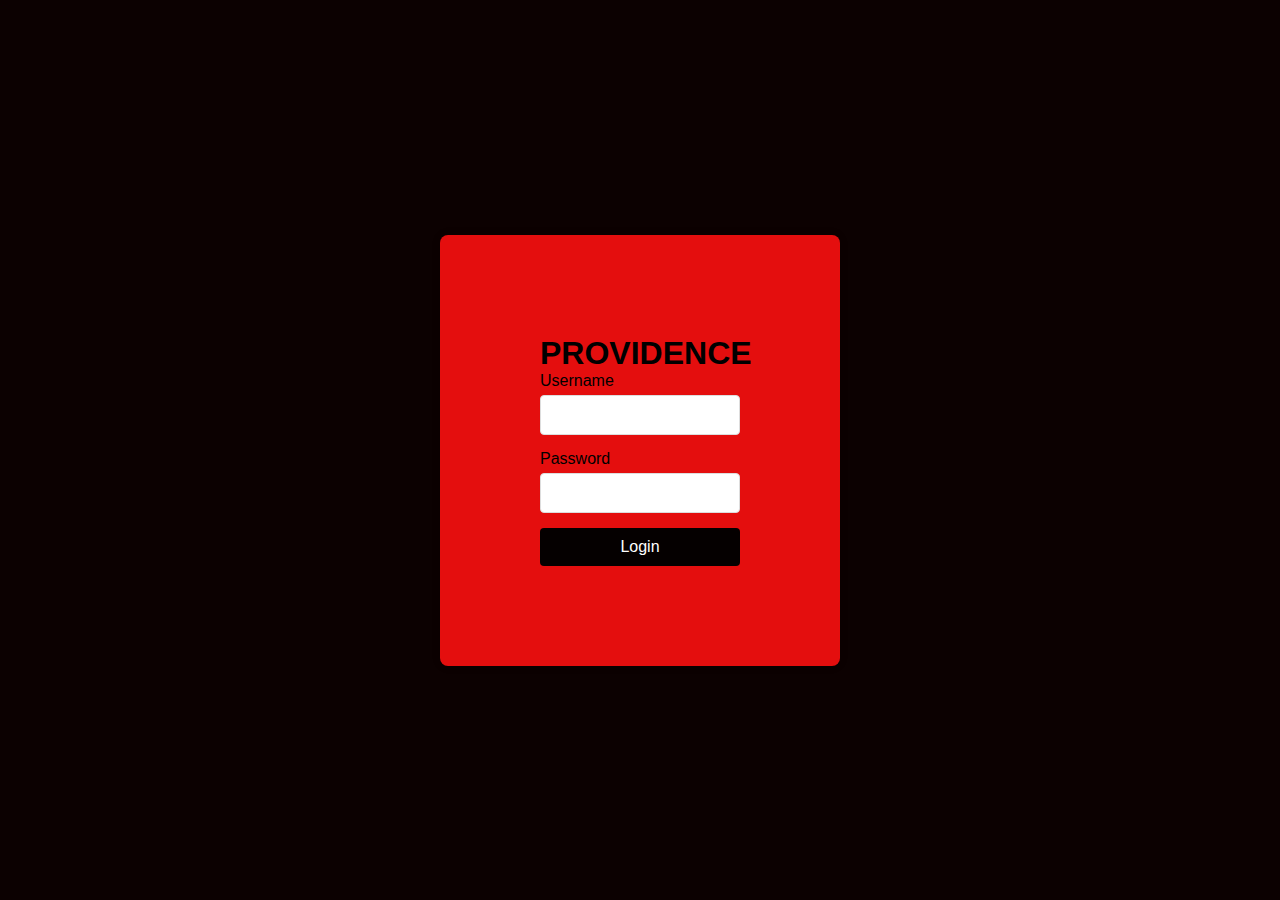
<file: index.html>
<!DOCTYPE html>
<html lang="en">
<head>
  <meta charset="UTF-8">
  <meta name="viewport" content="width=device-width, initial-scale=1.0">
  <title>User Login</title>
  <link rel="stylesheet" href="styles.css">
</head>
<body>
  <div class="login-container">
    <h1>PROVIDENCE</h1>
    <form id="loginForm">
      <div class="input-group">
        <label for="username">Username</label>
        <input type="text" id="username" name="username" required>
      </div>
      <div class="input-group">
        <label for="password">Password</label>
        <input type="password" id="password" name="password" required>
      </div>
      <button type="submit">Login</button>
      <p id="errorMessage" class="error-message"></p>
    </form>
  </div>
  <script src="script.js"></script>
</body>
</html>
</file>
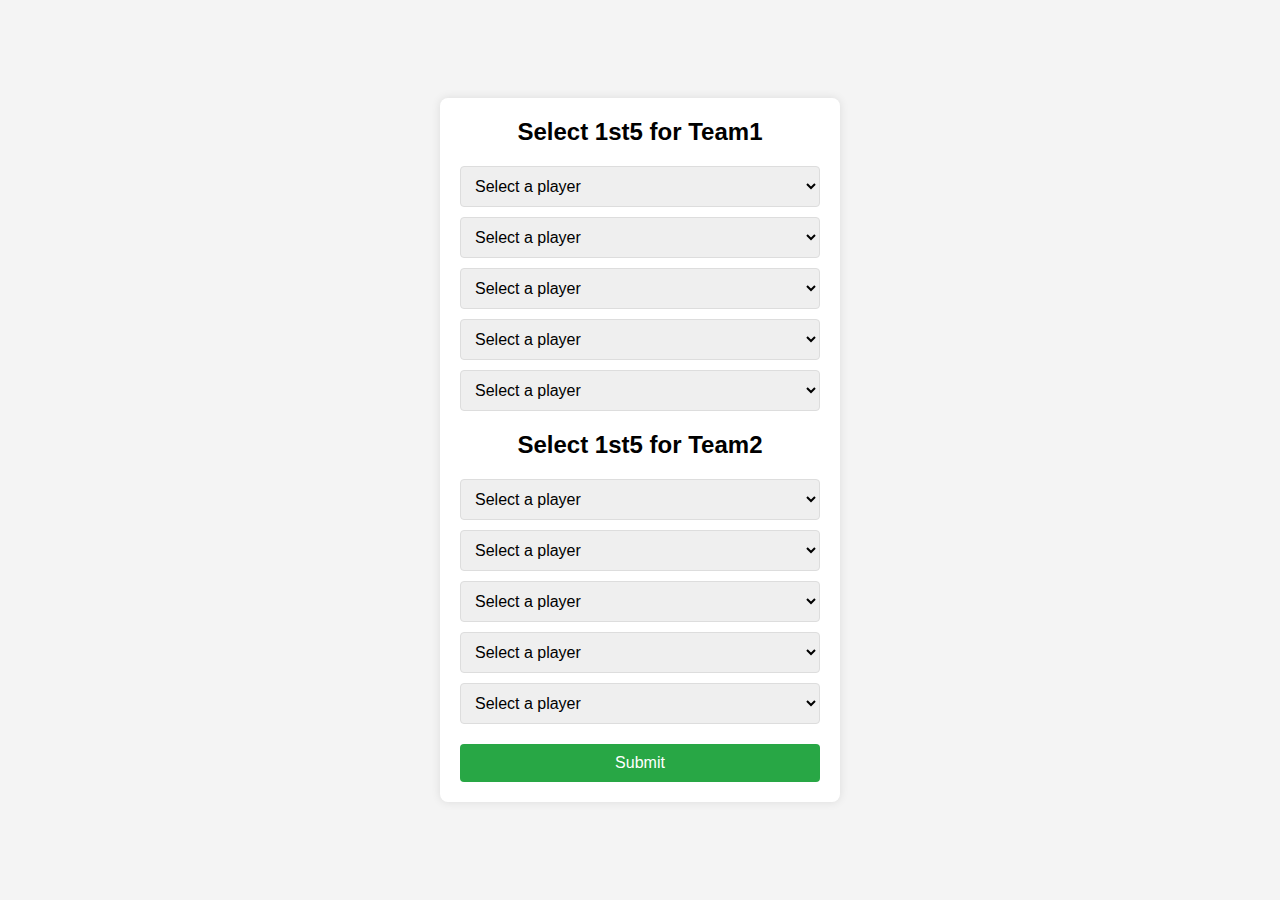
<file: 1st5.html>
<!DOCTYPE html>
<html lang="en">
<head>
    <meta charset="UTF-8">
    <meta name="viewport" content="width=device-width, initial-scale=1.0">
    <title>Select Players</title>
    <link rel="stylesheet" href="1st5.css">
</head>
<body>
    <div class="container">
        <h2>Select 1st5 for Team1</h2>
        <div class="dropdown-group" id="team1Dropdowns">
            <!-- Dropdowns for Team 1 -->
            <div class="input-group">
                <select id="team1Player1"></select>
            </div>
            <div class="input-group">
                <select id="team1Player2"></select>
            </div>
            <div class="input-group">
                <select id="team1Player3"></select>
            </div>
            <div class="input-group">
                <select id="team1Player4"></select>
            </div>
            <div class="input-group">
                <select id="team1Player5"></select>
            </div>
        </div>

        <h2>Select 1st5 for Team2</h2>
        <div class="dropdown-group" id="team2Dropdowns">
            <!-- Dropdowns for Team 2 -->
            <div class="input-group">
                <select id="team2Player1"></select>
            </div>
            <div class="input-group">
                <select id="team2Player2"></select>
            </div>
            <div class="input-group">
                <select id="team2Player3"></select>
            </div>
            <div class="input-group">
                <select id="team2Player4"></select>
            </div>
            <div class="input-group">
                <select id="team2Player5"></select>
            </div>
        </div>

        <button id="submitButton">Submit</button>
    </div>

    <script src="1st5.js"></script>
</body>
</html>
</file>
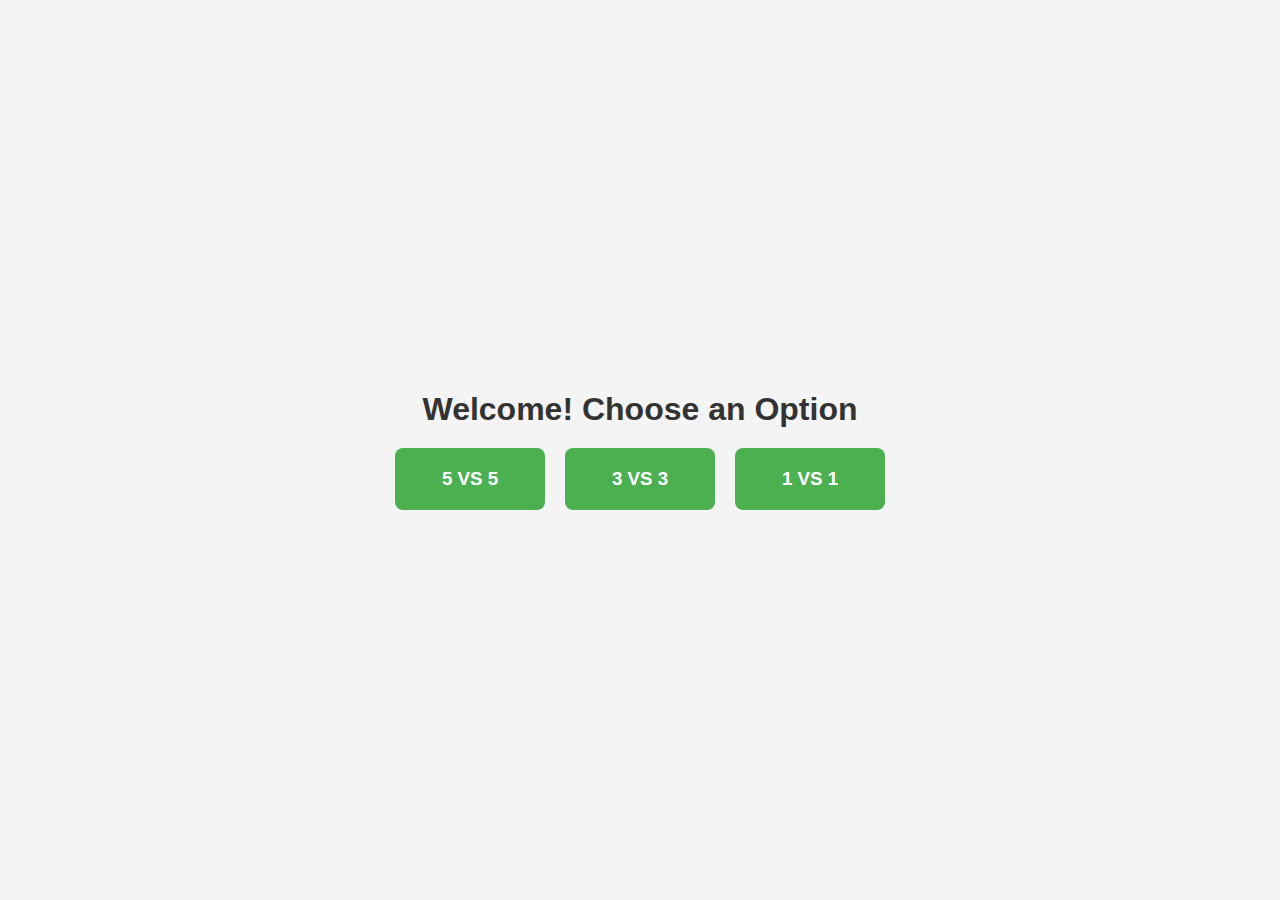
<file: bboption.html>
<!DOCTYPE html>
<html lang="en">
<head>
    <meta charset="UTF-8">
    <meta name="viewport" content="width=device-width, initial-scale=1.0">
    <title>Choose an Option</title>
    <link rel="stylesheet" href="bboption.css">
</head>
<body>
    <div class="container">
        <h1>Welcome! Choose an Option</h1>
        <div class="options">
            <div class="option" id="option1">
                <h3>5 VS 5</h3>
    
            </div>
            <div class="option" id="option2">
                <h3>3 VS 3</h3>

            </div>
            <div class="option" id="option3">
                <h3>1 VS 1</h3>


            </div>
        </div>
    </div>

    <script src="bboption.js"></script>
</body>
</html>
</file>
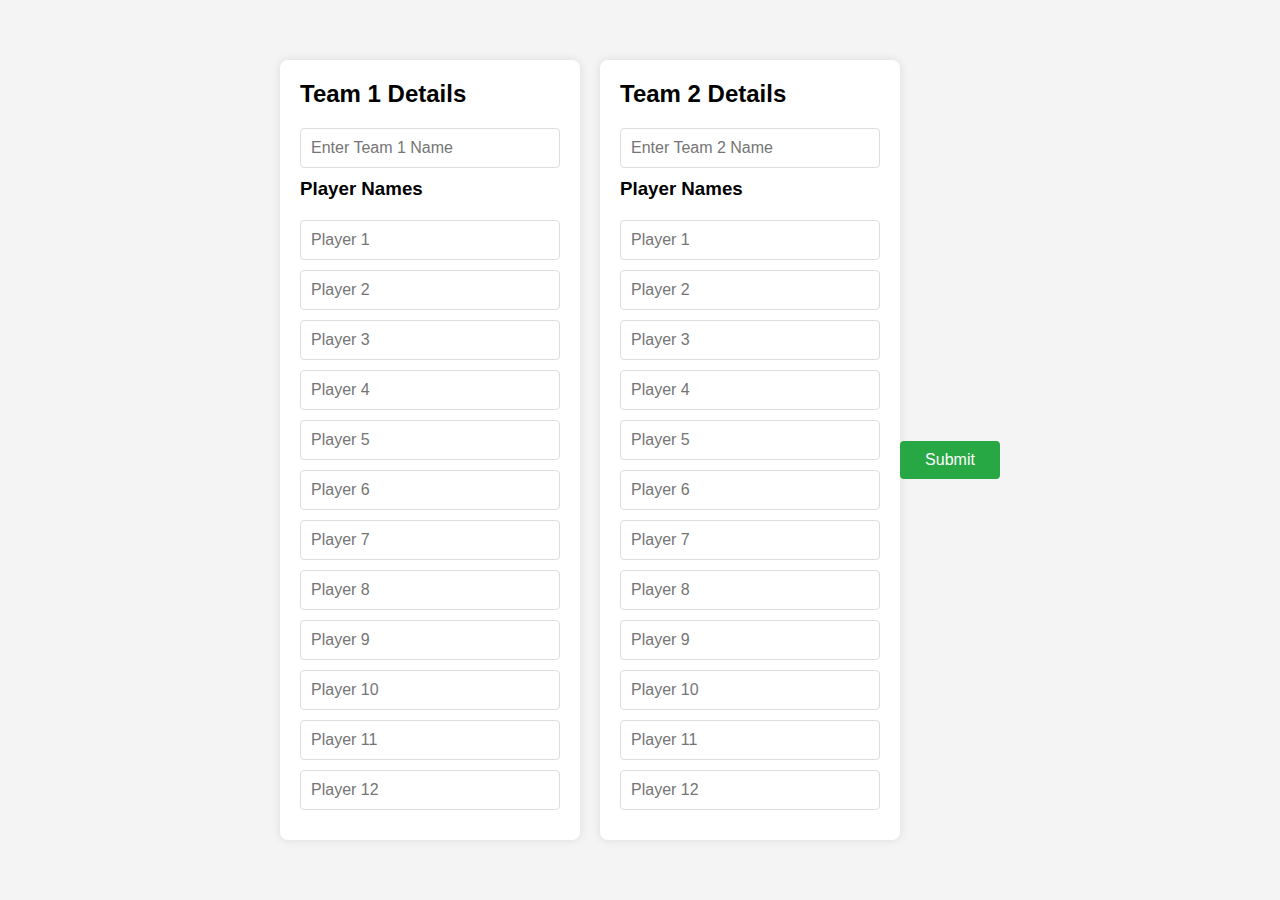
<file: option1.html>
<!DOCTYPE html>
<html lang="en">
<head>
    <meta charset="UTF-8">
    <meta name="viewport" content="width=device-width, initial-scale=1.0">
    <title>Team and Player Names</title>
    <link rel="stylesheet" href="option1.css">
</head>
<body>
    <div class="container">
        <!-- Team 1 -->
        <div class="side" id="side1">
            <h2>Team 1 Details</h2>
            <input type="text" id="team1Name" placeholder="Enter Team 1 Name">
            <h3>Player Names</h3>
            <div class="textboxes" id="team1Players">
                <input type="text" placeholder="Player 1">
                <input type="text" placeholder="Player 2">
                <input type="text" placeholder="Player 3">
                <input type="text" placeholder="Player 4">
                <input type="text" placeholder="Player 5">
                <input type="text" placeholder="Player 6">
                <input type="text" placeholder="Player 7">
                <input type="text" placeholder="Player 8">
                <input type="text" placeholder="Player 9">
                <input type="text" placeholder="Player 10">
                <input type="text" placeholder="Player 11">
                <input type="text" placeholder="Player 12">
            </div>
        </div>

        <!-- Team 2 -->
        <div class="side" id="side2">
            <h2>Team 2 Details</h2>
            <input type="text" id="team2Name" placeholder="Enter Team 2 Name">
            <h3>Player Names</h3>
            <div class="textboxes" id="team2Players">
                <input type="text" placeholder="Player 1">
                <input type="text" placeholder="Player 2">
                <input type="text" placeholder="Player 3">
                <input type="text" placeholder="Player 4">
                <input type="text" placeholder="Player 5">
                <input type="text" placeholder="Player 6">
                <input type="text" placeholder="Player 7">
                <input type="text" placeholder="Player 8">
                <input type="text" placeholder="Player 9">
                <input type="text" placeholder="Player 10">
                <input type="text" placeholder="Player 11">
                <input type="text" placeholder="Player 12">
            </div>
        </div>
    </div>

    <button id="submitButton">Submit</button>
    <div id="message"></div>

    <script src="option1.js"></script>
</body>
</html>
</file>
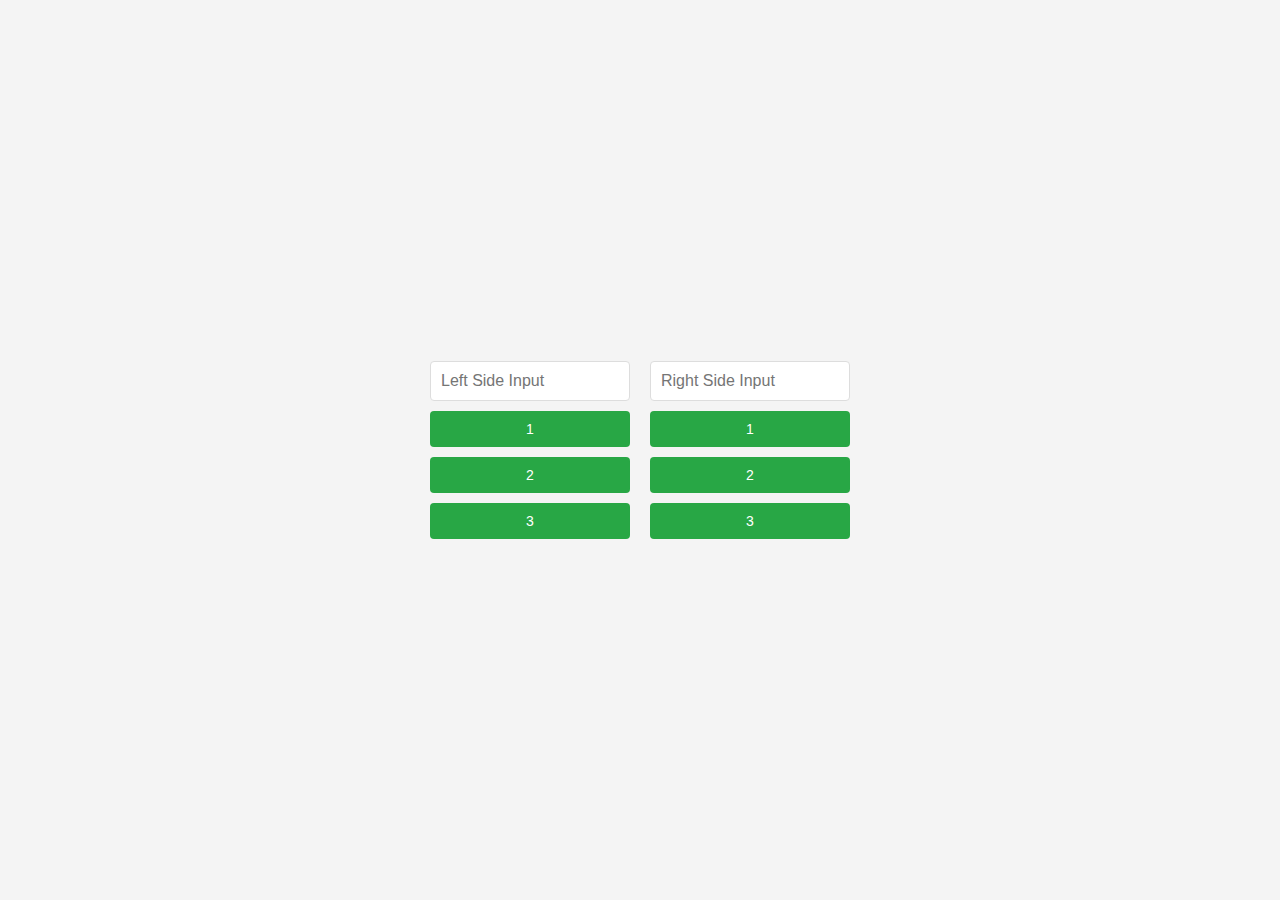
<file: score.html>
<!DOCTYPE html>
<html lang="en">
<head>
    <meta charset="UTF-8">
    <meta name="viewport" content="width=device-width, initial-scale=1.0">
    <title>Input Box with Buttons</title>
    <link rel="stylesheet" href="score.css">
</head>
<body>
    <div class="container">
        <div class="side">
            <input type="text" id="leftTextBox" placeholder="Left Side Input">
            <button id="leftBtn1"> 1</button>
            <button id="leftBtn2"> 2</button>
            <button id="leftBtn3"> 3 </button>
        </div>

        <div class="side">
            <input type="text" id="rightTextBox" placeholder="Right Side Input">
            <button id="rightBtn1"> 1 </button>
            <button id="rightBtn2"> 2 </button>
            <button id="rightBtn3"> 3 </button>
        </div>
    </div>

    <script src="score.js"></script>
</body>
</html>
</file>
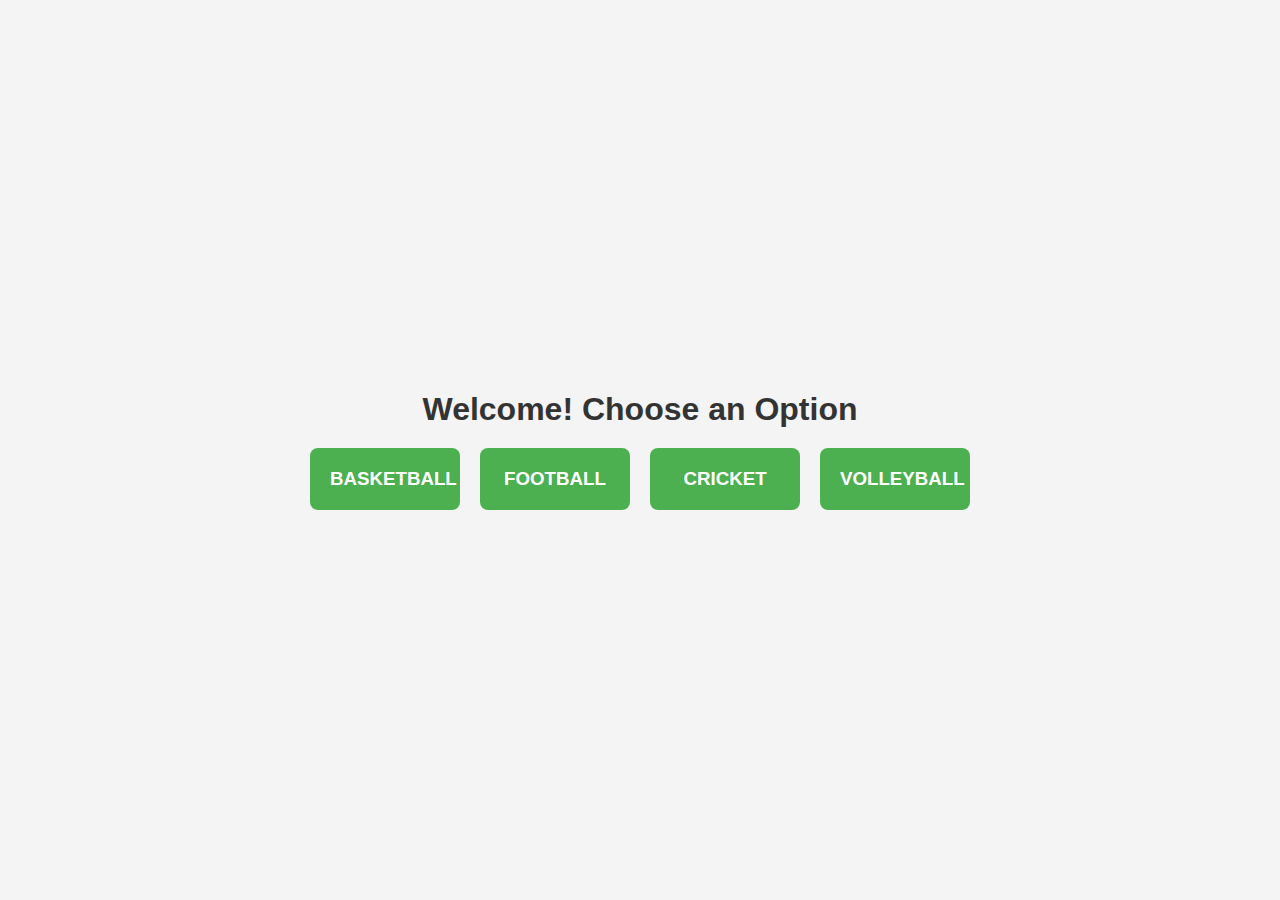
<file: success.html>
<!DOCTYPE html>
<html lang="en">
<head>
    <meta charset="UTF-8">
    <meta name="viewport" content="width=device-width, initial-scale=1.0">
    <title>Choose an Option</title>
    <link rel="stylesheet" href="success2.css">
</head>
<body>
    <div class="container">
        <h1>Welcome! Choose an Option</h1>
        <div class="options">
            <div class="option" id="option1">
                <h3>BASKETBALL</h3>
    
            </div>
            <div class="option" id="option2">
                <h3>FOOTBALL</h3>

            </div>
            <div class="option" id="option3">
                <h3>CRICKET</h3>

            </div>
            <div class="option" id="option4">
                <h3>VOLLEYBALL</h3>

            </div>
        </div>
    </div>

    <script src="success3.js"></script>
</body>
</html>
</file>
<file: styles.css>
/* Reset some default margins and paddings */
* {
    margin: 0;
    padding: 0;
    box-sizing: border-box;
  }
  
  html, body {
    height: 100%;
    margin: 0;
  }
  
  body {
    font-family: Arial, sans-serif;
    background-color: #0c0101;
    display: flex;
    justify-content: center;
    align-items: center;
    height: 100vh;
  }
  
  .login-container {
    background-color: #e40e0e; /* Example background color */
    padding: 100px;
    border-radius: 8px;
    box-shadow: 0px 0px 10px rgba(0, 0, 0, 0.1);
    width: 100%;
    max-width: 400px;
  }
  
  h2 {
    text-align: center;
    margin-bottom: 20px;
  }
  
  .input-group {
    margin-bottom: 15px;
  }
  
  label {
    display: block;
    margin-bottom: 5px;
  }
  
  input {
    width: 100%;
    padding: 10px;
    border: 1px solid #ddd;
    border-radius: 4px;
    font-size: 16px;
  }
  
  button {
    width: 100%;
    padding: 10px;
    background-color: #050000;
    color: white;
    border: none;
    border-radius: 4px;
    font-size: 16px;
    cursor: pointer;
  }
  
  button:hover {
    background-color: #218838;
  }
  
  .error-message {
    color: red;
    text-align: center;
    margin-top: 10px;
    display: none;
  }
</file>
<file: 1st5.css>
/* General reset */
* {
    margin: 0;
    padding: 0;
    box-sizing: border-box;
}

body {
    font-family: Arial, sans-serif;
    background-color: #f4f4f4;
    display: flex;
    justify-content: center;
    align-items: center;
    height: 100vh;
}

.container {
    background-color: #fff;
    padding: 20px;
    border-radius: 8px;
    box-shadow: 0px 0px 10px rgba(0, 0, 0, 0.1);
    width: 400px;
}

h2 {
    margin-bottom: 20px;
    text-align: center;
}

.dropdown-group {
    margin-bottom: 20px;
}

.input-group {
    margin-bottom: 10px;
}

select {
    width: 100%;
    padding: 10px;
    border: 1px solid #ddd;
    border-radius: 4px;
    font-size: 16px;
}

button {
    display: block;
    width: 100%;
    padding: 10px;
    background-color: #28a745;
    color: white;
    border: none;
    border-radius: 4px;
    font-size: 16px;
    cursor: pointer;
    margin-top: 20px;
    text-align: center;
}

button:hover {
    background-color: #218838;
}
</file>
<file: bboption.css>
/* General reset */
* {
    margin: 0;
    padding: 0;
    box-sizing: border-box;
}

body {
    font-family: Arial, sans-serif;
    background-color: #f4f4f4;
    display: flex;
    justify-content: center;
    align-items: center;
    height: 100vh;
}

.container {
    text-align: center;
}

h1 {
    margin-bottom: 20px;
    color: #333;
}

.options {
    display: flex;
    justify-content: center;
    gap: 20px;
    flex-wrap: wrap;
}

.option {
    background-color: #4CAF50;
    color: white;
    padding: 20px;
    border-radius: 8px;
    width: 150px;
    cursor: pointer;
    transition: transform 0.2s ease, background-color 0.2s ease;
}

.option:hover {
    background-color: #45a049;
    transform: scale(1.05);
}

h2 {
    margin-bottom: 10px;
}

p {
    font-size: 14px;
}
</file>
<file: option1.css>
/* General reset */
* {
    margin: 0;
    padding: 0;
    box-sizing: border-box;
}

body {
    font-family: Arial, sans-serif;
    background-color: #f4f4f4;
    display: flex;
    justify-content: center;
    align-items: center;
    height: 100vh;
}

.container {
    display: flex;
    gap: 20px;
}

.side {
    background-color: #fff;
    padding: 20px;
    border-radius: 8px;
    box-shadow: 0px 0px 10px rgba(0, 0, 0, 0.1);
    width: 300px;
}

h2, h3 {
    margin-bottom: 20px;
}

input[type="text"] {
    width: 100%;
    padding: 10px;
    border: 1px solid #ddd;
    border-radius: 4px;
    font-size: 16px;
    margin-bottom: 10px;
}

button {
    display: block;
    width: 100px;
    padding: 10px;
    background-color: #28a745;
    color: white;
    border: none;
    border-radius: 4px;
    font-size: 16px;
    cursor: pointer;
    margin-top: 20px;
    align-self: center;
}

button:hover {
    background-color: #218838;
}

#message {
    color: red;
    margin-top: 20px;
    text-align: center;
}
</file>
<file: score.css>
/* General reset */
* {
    margin: 0;
    padding: 0;
    box-sizing: border-box;
}

body {
    font-family: Arial, sans-serif;
    background-color: #f4f4f4;
    display: flex;
    justify-content: center;
    align-items: center;
    height: 100vh;
}

.container {
    display: flex;
    align-items: center;
    gap: 20px;
}

.side {
    display: flex;
    flex-direction: column;
    gap: 10px;
}

button {
    padding: 10px 20px;
    background-color: #28a745;
    color: white;
    border: none;
    border-radius: 4px;
    font-size: 14px;
    cursor: pointer;
}

button:hover {
    background-color: #218838;
}

.middle {
    display: flex;
    flex-direction: column;
    align-items: center;
    justify-content: center;
    gap: 10px;
}

#inputBox,
#leftTextBox,
#rightTextBox {
    padding: 10px;
    border: 1px solid #ddd;
    border-radius: 4px;
    font-size: 16px;
    width: 200px;
}

.buttons {
    display: flex;
    gap: 10px;
}

#submitButton,
#cancelButton {
    padding: 10px 20px;
    background-color: #007bff;
    color: white;
    border: none;
    border-radius: 4px;
    font-size: 14px;
    cursor: pointer;
}

#cancelButton {
    background-color: #dc3545;
}

#submitButton:hover {
    background-color: #0056b3;
}

#cancelButton:hover {
    background-color: #c82333;
}
</file>
<file: success2.css>
/* General reset */
* {
    margin: 0;
    padding: 0;
    box-sizing: border-box;
}

body {
    font-family: Arial, sans-serif;
    background-color: #f4f4f4;
    display: flex;
    justify-content: center;
    align-items: center;
    height: 100vh;
}

.container {
    text-align: center;
}

h1 {
    margin-bottom: 20px;
    color: #333;
}

.options {
    display: flex;
    justify-content: center;
    gap: 20px;
    flex-wrap: wrap;
}

.option {
    background-color: #4CAF50;
    color: white;
    padding: 20px;
    border-radius: 8px;
    width: 150px;
    cursor: pointer;
    transition: transform 0.2s ease, background-color 0.2s ease;
}

.option:hover {
    background-color: #45a049;
    transform: scale(1.05);
}

h2 {
    margin-bottom: 10px;
}

p {
    font-size: 14px;
}
</file>
